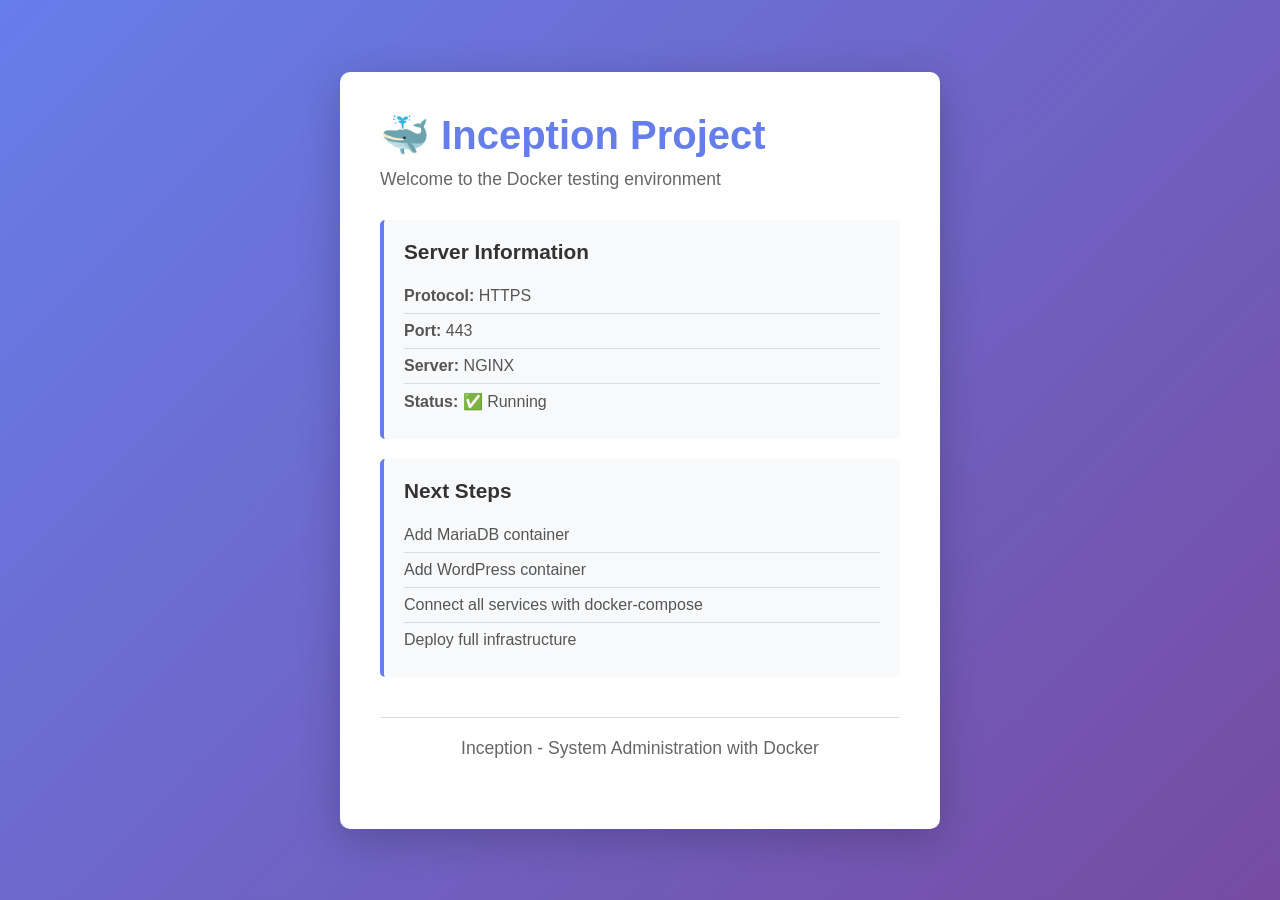
<file: index.html>
<!DOCTYPE html>
<html lang="en">
<head>
    <meta charset="UTF-8">
    <meta name="viewport" content="width=device-width, initial-scale=1.0">
    <title>Inception Project - Test</title>
    <link rel="stylesheet" href="style.css">
</head>
<body>
    <div class="container">
        <h1>🐳 Inception Project</h1>
        <p>Welcome to the Docker testing environment</p>
        
        <div class="info-box">
            <h2>Server Information</h2>
            <ul>
                <li><strong>Protocol:</strong> HTTPS</li>
                <li><strong>Port:</strong> 443</li>
                <li><strong>Server:</strong> NGINX</li>
                <li><strong>Status:</strong> ✅ Running</li>
            </ul>
        </div>

        <div class="info-box">
            <h2>Next Steps</h2>
            <ul>
                <li>Add MariaDB container</li>
                <li>Add WordPress container</li>
                <li>Connect all services with docker-compose</li>
                <li>Deploy full infrastructure</li>
            </ul>
        </div>

        <footer>
            <p>Inception - System Administration with Docker</p>
        </footer>
    </div>
</body>
</html>
</file>
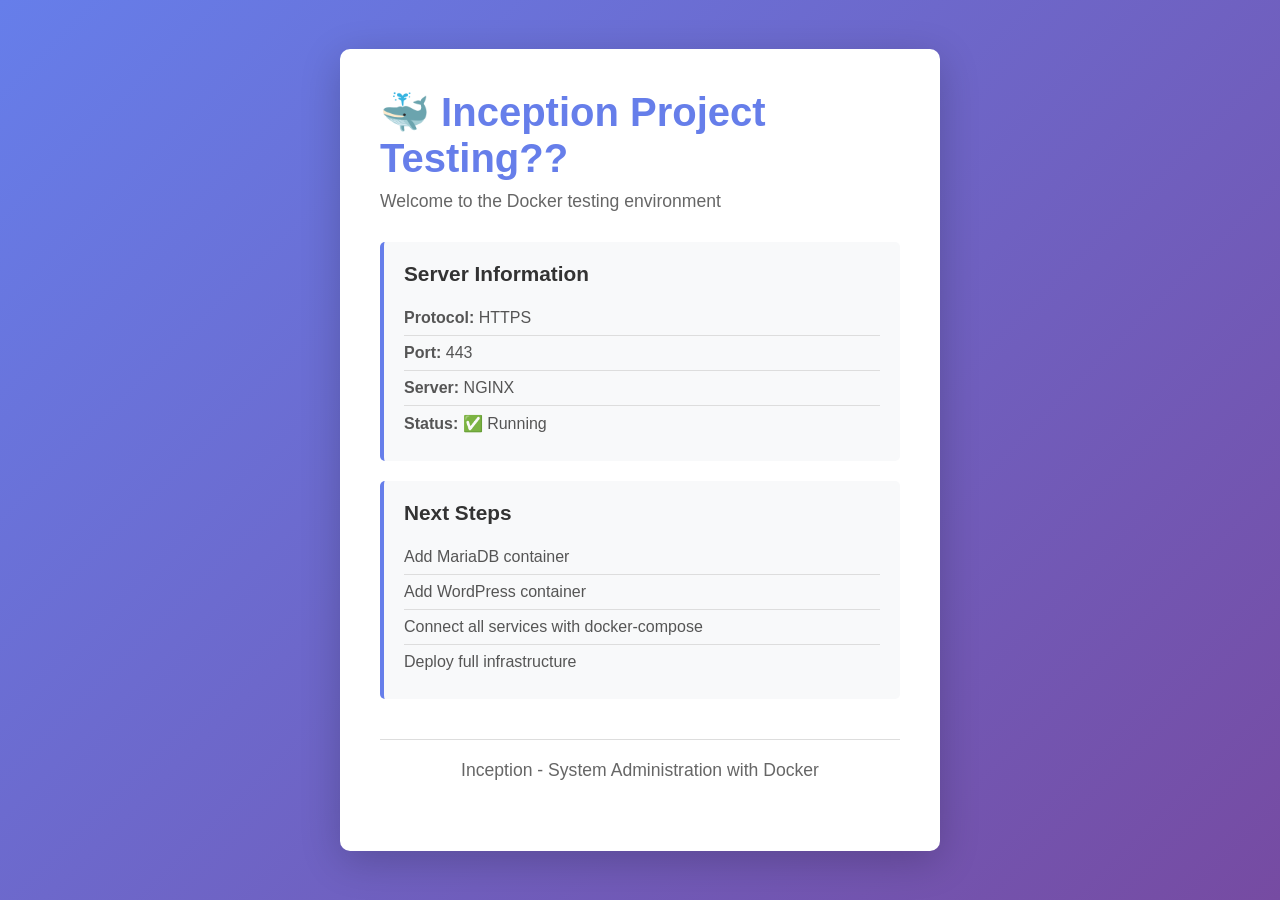
<file: nginx/index.html>
<!DOCTYPE html>
<html lang="en">
<head>
    <meta charset="UTF-8">
    <meta name="viewport" content="width=device-width, initial-scale=1.0">
    <title>Inception Project - Test</title>
    <link rel="stylesheet" href="style.css">
</head>
<body>
    <div class="container">
        <h1>🐳 Inception Project Testing??</h1>
        <p>Welcome to the Docker testing environment</p>
        
        <div class="info-box">
            <h2>Server Information</h2>
            <ul>
                <li><strong>Protocol:</strong> HTTPS</li>
                <li><strong>Port:</strong> 443</li>
                <li><strong>Server:</strong> NGINX</li>
                <li><strong>Status:</strong> ✅ Running</li>
            </ul>
        </div>

        <div class="info-box">
            <h2>Next Steps</h2>
            <ul>
                <li>Add MariaDB container</li>
                <li>Add WordPress container</li>
                <li>Connect all services with docker-compose</li>
                <li>Deploy full infrastructure</li>
            </ul>
        </div>

        <footer>
            <p>Inception - System Administration with Docker</p>
        </footer>
    </div>
</body>
</html>
</file>
<file: style.css>
* {
    margin: 0;
    padding: 0;
    box-sizing: border-box;
}

body {
    font-family: 'Segoe UI', Tahoma, Geneva, Verdana, sans-serif;
    background: linear-gradient(135deg, #667eea 0%, #764ba2 100%);
    min-height: 100vh;
    display: flex;
    justify-content: center;
    align-items: center;
    padding: 20px;
}

.container {
    background: white;
    border-radius: 10px;
    box-shadow: 0 10px 40px rgba(0, 0, 0, 0.2);
    padding: 40px;
    max-width: 600px;
    width: 100%;
}

h1 {
    color: #667eea;
    margin-bottom: 10px;
    font-size: 2.5em;
}

p {
    color: #666;
    margin-bottom: 30px;
    font-size: 1.1em;
}

.info-box {
    background: #f8f9fa;
    border-left: 4px solid #667eea;
    padding: 20px;
    margin: 20px 0;
    border-radius: 5px;
}

.info-box h2 {
    color: #333;
    font-size: 1.3em;
    margin-bottom: 15px;
}

.info-box ul {
    list-style: none;
}

.info-box li {
    color: #555;
    padding: 8px 0;
    border-bottom: 1px solid #ddd;
}

.info-box li:last-child {
    border-bottom: none;
}

footer {
    margin-top: 40px;
    padding-top: 20px;
    border-top: 1px solid #ddd;
    text-align: center;
    color: #999;
}
</file>
<file: nginx/style.css>
* {
    margin: 0;
    padding: 0;
    box-sizing: border-box;
}

body {
    font-family: 'Segoe UI', Tahoma, Geneva, Verdana, sans-serif;
    background: linear-gradient(135deg, #667eea 0%, #764ba2 100%);
    min-height: 100vh;
    display: flex;
    justify-content: center;
    align-items: center;
    padding: 20px;
}

.container {
    background: white;
    border-radius: 10px;
    box-shadow: 0 10px 40px rgba(0, 0, 0, 0.2);
    padding: 40px;
    max-width: 600px;
    width: 100%;
}

h1 {
    color: #667eea;
    margin-bottom: 10px;
    font-size: 2.5em;
}

p {
    color: #666;
    margin-bottom: 30px;
    font-size: 1.1em;
}

.info-box {
    background: #f8f9fa;
    border-left: 4px solid #667eea;
    padding: 20px;
    margin: 20px 0;
    border-radius: 5px;
}

.info-box h2 {
    color: #333;
    font-size: 1.3em;
    margin-bottom: 15px;
}

.info-box ul {
    list-style: none;
}

.info-box li {
    color: #555;
    padding: 8px 0;
    border-bottom: 1px solid #ddd;
}

.info-box li:last-child {
    border-bottom: none;
}

footer {
    margin-top: 40px;
    padding-top: 20px;
    border-top: 1px solid #ddd;
    text-align: center;
    color: #999;
}
</file>
